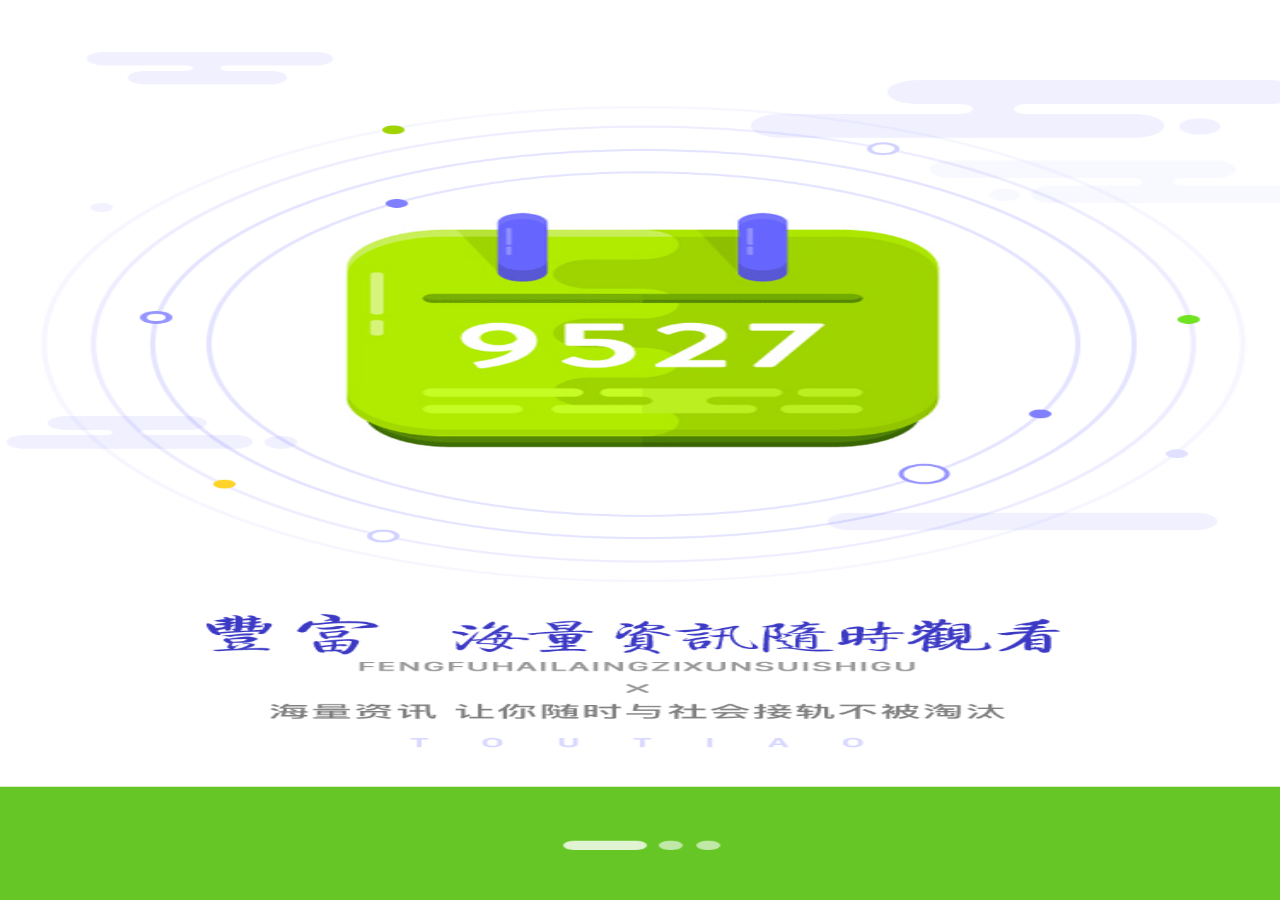
<file: index.html>
<!DOCTYPE html>
<html lang="en">
<head>
  <meta charset="utf-8">
  <title>Swiper demo</title>
  <meta name="viewport" content="width=device-width, initial-scale=1, minimum-scale=1, maximum-scale=1">

  <!-- Link Swiper's CSS -->
  <link rel="stylesheet" href="css/swiper.min.css">

  <!-- Demo styles -->
  <style>
    html, body {
      position: relative;
      height: 100%;
    }
    body {
      background: #eee;
      font-family: Helvetica Neue, Helvetica, Arial, sans-serif;
      font-size: 14px;
      color:#000;
      margin: 0;
      padding: 0;
    }
    .swiper-container {
      width: 100%;
      height: 100%;
    }
    .swiper-slide {
      text-align:center;
      font-size: 18px;
      background: #fff;

      /* Center slide text vertically */
      display: -webkit-box;
      display: -ms-flexbox;
      display: -webkit-flex;
      display: flex;
      -webkit-box-pack: center;
      -ms-flex-pack: center;
      -webkit-justify-content: center;
      justify-content: center;
      -webkit-box-align: center;
      -ms-flex-align: center;
      -webkit-align-items: center;
      align-items: center; }
    h1{
    	color: red;
    } 
    img{
    	width: 100%; height: 100%;
    }
      
   
  </style>
</head>
<body>
  <!-- Swiper -->
  <div class="swiper-container">
    <div class="swiper-wrapper">
      <div class="swiper-slide">
      	<img  src="img/images/1_03.png" alt="" />
      </div>
      <div class="swiper-slide">
      	<img  src="img/images/首页_06.png" alt="" />
      </div>
      <div class="swiper-slide">
      	<a href="shouye.html"><h1>点击进入</h1></a>
      </div>
    </div>
    <!-- Add Pagination -->
    <div class="swiper-pagination"></div>
  </div>

  <!-- Swiper JS -->
  <script src="js/swiper.min.js"></script>

  <!-- Initialize Swiper -->
  <script>
  	 
		var mySwiper = new Swiper('.swiper-container', {
			autoplay: 3000,//可选选项，自动滑动
			effect : 'slide',
			loop : true,
		});

  	
  	
//  var swiper = new Swiper('.swiper-container', {
//    pagination: {
//      el: '.swiper-pagination',
//      dynamicBullets: true,
//    },
//  });
  </script>
</body>
</html>
</file>
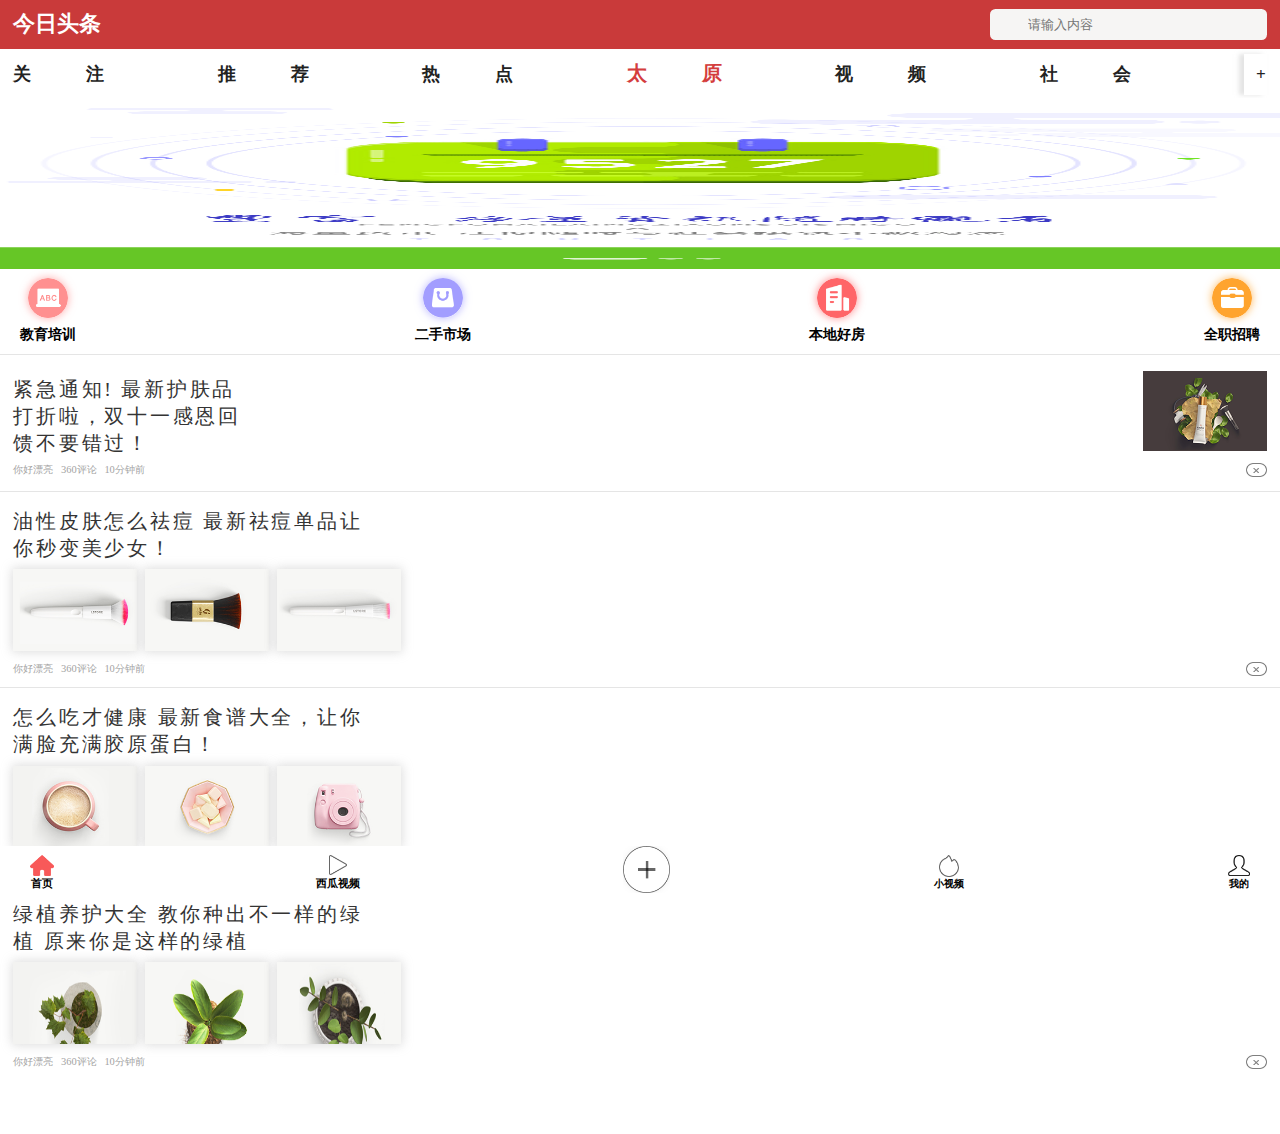
<file: shouye.html>
<!DOCTYPE html>
<html lang="en">
<head>
	<meta charset="UTF-8">
	<title>今日头条首页</title>
	<meta name="viewport" content="width=device-width,initial-scale=1.0,maximum-scale=1.0,minimum-scale=1.0,user-scalable=0">
	<link rel="stylesheet" href="css/public.css">
	<link rel="stylesheet" href="css/media.css">
	<link rel="stylesheet" href="css/index.css">

	<link rel="stylesheet" href="css/swiper.min.css">
	<script src="js/swiper.min.js"></script>
</head>
<body>
	<!-- 头部开始 -->
	<header>
		<h1 class="head-title">今日头条</h1>
		<div class="head-search">
			<input type="text" placeholder="请输入内容">
			<div class="search-btn">&#xe998;</div>
		</div>
	</header>
	<!-- 头部结束 -->


	<!-- 导航开始 -->
	<nav>
		<a href="">关注</a>
		<a href="dierye.html">推荐</a>
		<a href="">热点</a>
		<a href="" class="nav-active">太原</a>
		<a href="">视频</a>
		<a href="">社会</a>
		<a href="" class="nav-more">+</a>
	</nav>
	<!-- 导航结束 -->

	<!-- banner开始 -->
	<div class="banner">
		<div class="swiper-container">
    		<div class="swiper-wrapper">
			    <div class="swiper-slide">
			      	<img width: 100%; height: 100%; src="img/images/1_03.png" alt="" />
			    </div>
			    <div class="swiper-slide">
			      	<img width: 100%; height: 100%; src="img/images/首页_06.png" alt="" />
			    </div>
			    <div class="swiper-slide">Slide 3</div>
		    </div>
	    <!-- Add Pagination -->
	    <div class="swiper-pagination"></div>
	 </div>

	<!-- Swiper JS -->
	<script src="js/swiper.min.js"></script>

	  <!-- Initialize Swiper -->
	<script>
	    var mySwiper = new Swiper('.swiper-container', {
			autoplay: 3000,//可选选项，自动滑动
			effect : 'slide',
			loop : true,
		});
	</script>
 	</div>
	<!-- banner结束 -->

	<!-- 九宫格开始 -->
	<ul class="category">
		<li>
			<img src="img/jiugg_03.png" alt="">
			<h1>教育培训</h1>
		</li>
		<li>
			<img src="img/jiugg2_03_03.png" alt="">
			<h1>二手市场</h1>
		</li>
		<li>
			<img src="img/jiugg3_03_03_03.png" alt="">
			<h1>本地好房</h1>
		</li>
		<li>
			<img src="img/jiugg4_03_03_03_03.png" alt="">
			<h1>全职招聘</h1>
		</li>
	</ul>
	<!-- 九宫格结束 -->


	<!-- 紧急通知开始 -->
	<div class="jinji">
		<div class="jinji-shang">
			<div class="jinji-shang-1">
				<p>紧急通知! 最新护肤品打折啦，双十一感恩回馈不要错过！</p>
			</div>
			<img src="img/jinji-shang-2.png" alt="" class="jinji-shang-2">
		</div>
		<div class="jinji-xia">
			<div class="jinji-xia-1">
				<span>你好漂亮</span>
				<span>360评论</span>
				<span>10分钟前</span>
			</div>
			<div class="jinji-xia-2">
				<img src="img/jinji-xia-2_03.png" alt="">
			</div>
		</div>
	</div>
	<!-- 紧急通知结束 -->


	<!-- 油性皮肤开始 -->
	<div class="jinji youxing">
		<div class="youxing-shang">
			<p>油性皮肤怎么祛痘 最新祛痘单品让你秒变美少女！</p>
		</div>
		<div class="youxing-middle">
			<img src="img/youxing1_03.png" alt="" class="yx1">
			<img src="img/youxing2_03_03.png" alt="">
			<img src="img/youxing3_03_03_03.png" alt="">
		</div>
		<div class="jinji-xia youxing-xia">
			<div class="jinji-xia-1">
				<span>你好漂亮</span>
				<span>360评论</span>
				<span>10分钟前</span>
			</div>
			<div class="jinji-xia-2">
				<img src="img/jinji-xia-2_03.png" alt="">
			</div>
		</div>
	</div>
	<!-- 油性皮肤结束 -->


	<!-- 怎么吃开始 -->
	<div class="jinji youxing">
		<div class="youxing-shang">
			<p>怎么吃才健康  最新食谱大全，让你满脸充满胶原蛋白！</p>
		</div>
		<div class="youxing-middle">
			<img src="img/zenmechi1_03.png" alt="" class="yx1">
			<img src="img/zenmechi2_03_03.png" alt="">
			<img src="img/zenmechi3_03_03_03.png" alt="">
		</div>
		<div class="jinji-xia youxing-xia">
			<div class="jinji-xia-1">
				<span>你好漂亮</span>
				<span>360评论</span>
				<span>10分钟前</span>
			</div>
			<div class="jinji-xia-2">
				<img src="img/jinji-xia-2_03.png" alt="">
			</div>
		</div>
	</div>
	<!-- 怎么吃结束 -->

	<!-- 绿植养护开始 -->
	<div class="jinji youxing lvzhi">
		<div class="youxing-shang">
			<p>绿植养护大全 教你种出不一样的绿植 原来你是这样的绿植</p>
		</div>
		<div class="youxing-middle">
			<img src="img/lvzhi1_03.png" alt="" class="yx1">
			<img src="img/lvzhi2_03_03.png" alt="">
			<img src="img/lvzhi3_03_03_03.png" alt="">
		</div>
		<div class="jinji-xia youxing-xia">
			<div class="jinji-xia-1">
				<span>你好漂亮</span>
				<span>360评论</span>
				<span>10分钟前</span>
			</div>
			<div class="jinji-xia-2">
				<img src="img/jinji-xia-2_03.png" alt="">
			</div>
		</div>
	</div>
	<!-- 绿植养护结束 -->


	<!-- 底部tab栏开始 -->
	<ul class="tab">
		<li>
			<img src="img/tab1_03.png" alt="">
			<h1>首页</h1>
		</li>
		<li>
			<img src="img/tab2_03_09.png" alt="">
			<h1>西瓜视频</h1>
		</li>
		<li>
			<img src="img/tab3_03.png" alt="">	
		</li>
		<li>
			<img src="img/tab4_03_09.png" alt="">
			<h1>小视频</h1>
		</li>
		<li>
			<img src="img/tab5_03_15.png" alt="">
			<h1>我的</h1>
		</li>
	</ul>
	<!-- 底部tab栏结束 -->
</body>
</html>
</file>
<file: css/public.css>
*{
	margin: 0;
	text-decoration: none;
	padding: 0;/* 清除ul的默认格式 */
	list-style: none;
	box-sizing: border-box;   /* 只解析到内容，加了padding之后无需更改盒子大小 */
}
/* img默认有border大小，需要清除 */
img{
	border: 0;
	display: block;
}
</file>
<file: css/media.css>
html {
  font-size: 100px;
}
@media screen and (min-width: 320px) {    /* @media动态监测设备大小 */
  html {
    font-size: 42.66667px;
  }
}

@media screen and (min-width: 360px) {
  html {
    font-size: 48px;
  }
}

@media screen and (min-width: 375px) {
  html {
    font-size: 50px;
  }
}

@media screen and (min-width: 412px) {
  html {
    font-size: 54.93333px;
  }
}

@media screen and (min-width: 414px) {
  html {
    font-size: 55.2px;
  }
}

body {
  font-size: 16px;
}
</file>
<file: css/index.css>
@font-face {
  font-family: 'iconfont';  /* project id 532541 */
  src: url('https://at.alicdn.com/t/font_532541_6xkdsh39ejm26gvi.eot');
  src: url('https://at.alicdn.com/t/font_532541_6xkdsh39ejm26gvi.eot?#iefix') format('embedded-opentype'),
  url('https://at.alicdn.com/t/font_532541_6xkdsh39ejm26gvi.woff') format('woff'),
  url('https://at.alicdn.com/t/font_532541_6xkdsh39ejm26gvi.ttf') format('truetype'),
  url('https://at.alicdn.com/t/font_532541_6xkdsh39ejm26gvi.svg#iconfont') format('svg');
}
header{
	width: 100%;
	height: 0.88rem;
	background-color: #c93a3a;
	padding: 0 0.24rem;
	position: fixed;
	top: 0;
}
.head-title{
	font-size: 0.4rem;
	color: #fff;
	line-height: 0.88rem;
	float: left;
}
.head-search{
	width: 5.01rem;
	height: 0.57rem;
	float: right;
	margin-top: .155rem;
	position: relative;    /* 不能影响他原来的位置 */
}
.head-search input{
	width: 100%;
	height: 100%;
	border: 0;
	border-radius: 0.1rem;
	background-color: #f6f5f4;
	padding-left: .68rem;
}
.search-btn{
	width: .24rem;
	height: .24rem;
	position: absolute;
	left: .21rem;
	top: 0.09rem;
	bottom: 0.19rem;
	margin: auto;
	font-family: 'iconfont';
	color: #626262;
}
.banner{
	height: 3.1rem;
	width: 100%;
	background-color: yellow;
	margin-top: 1.77rem;
}
.banner img{
	height: 3.1rem;
	width: 100%;
}

/* 紧急开始 */
.jinji{
	height: 2.48rem;
	width: 100%;
	padding: 0 .24rem;
	border-top: 0.02rem solid #e5e5e5;
}
.jinji-shang{
	height: 1.46rem;
	margin-top: .29rem;
}
.jinji-shang-1{
	width: 4.3rem;
	font-size: .36rem;
	margin-top: 0.09rem;
	float: left;
	color: #343434;
	letter-spacing: 0.05rem;
}
.jinji-shang-2{
	float: right;
	width: 2.24rem;
	height: 1.46rem;
}
.jinji-xia{
	margin-top: .21rem;
}
.jinji-xia-1{
	height: 100%;
	background-color: white;
	font-size: 0.19rem;
	color: #a3a3a3;
	width: 3.29rem;
	
}
.jinji-xia-1 span{
	margin-right: 0.14rem;
	float: left;
}
.jinji-xia-2 img{
	float: right;
	width: .37rem;
	height: 100%;
}
/* 紧急结束 */

.youxing{
	margin: 0;
	height: 3.56rem;
	width: 100%;
}
.youxing-shang{
	margin-top: .29rem;
	font-size: .36rem;
	color: #343434;
	width: 6.65rem;
	letter-spacing: 0.05rem;
}
.youxing-middle{
	width: 100%;
	height: 1.47rem;
	margin-top: 0.14rem;
}
.youxing-middle img{
	width: 2.24rem;
	height: 1.47rem;
	float: left;
	margin-left: 0.15rem;
	box-shadow: 0 0 0.18rem 0.01rem rgba(208, 208, 208, 0.75)
}
.yx1{
	margin: 0!important;
}


/* 导航开始  */
nav{
	height: .89rem;
	width: 100%;
	padding: 0 .24rem;
	line-height: 0.89rem;
	text-align: justify; 
	position: fixed;
	top: 0.88rem; 
	background-color: rgba(255, 255, 255, 1)
}
nav:after{    /* 实现一个标签 ,解决两端对齐，仅限于内容全是文字的时候*/
	content: "";
	display: inline-block;
	width: 100%;
	font-size: 0;
	line-height: 0;
}
nav a{
	font-size: .32rem;
	font-weight: bold;
	color: #222222;
	letter-spacing: .02rem;
}
.nav-active{
	color: #d43d3d;
	font-size: 0.37rem;
}
.nav-more{
	font-size: 0.31rem;
	padding: .2rem 0 0.2rem .21rem;
	box-shadow: -0.09rem 0 .08rem rgba(210, 210, 210, .6);
}
/* 导航结束  */



/* 九宫格开始 */
.category{
	height: 1.54rem;
	padding: 0 .24rem;
	display: flex;
	flex-wrap: wrap;
	justify-content: space-between;
	align-items: center;
}
.category li{
	width: 1.26rem;
	height: 1.20rem;
	display: flex;
	flex-wrap: wrap;
	justify-content: center;
	align-content: space-between;
}
.category li img{
	width: .72rem;
	height: .72rem;
	border-radius: 1rem;
}
.category li h1{
	font-size: .26rem;
}
.category li:nth-child(1) img{
	box-shadow: 0rem 0 .16rem rgba(255, 144, 144, .75);
}
.category li:nth-child(2) img{
	box-shadow: 0rem 0 .16rem rgba(162, 157, 255, .75);
}
.category li:nth-child(3) img{
	box-shadow: 0rem 0 .16rem rgba(255, 101, 104, .75);
}
.category li:nth-child(4) img{
	box-shadow: 0rem 0 .16rem rgba(255, 164, 46, .75);
}
/* 九宫格结束 */


.lvzhi{
	margin-bottom: .98rem;
}

/* 底部tab栏开始 */
.tab{
	height: 0.98rem;
	width: 100%;
	padding: 0 .55rem;
	position: fixed;
	bottom: 0;
	z-index: 999;
	display: flex;
	flex-wrap: wrap;
	justify-content: space-between;
	align-items: center;
	background-color: white;
}
.tab li{
	display: flex;
	flex-wrap: wrap;
	justify-content: center;
	align-content: space-between;
}
.tab li:nth-child(1){
	width: .42rem;
	height: .66rem;
}
.tab li:nth-child(1) img{
	width: .42rem;
	height: .39rem;
}
.tab li:nth-child(1) h1{
	font-size: .2rem;
}


.tab li:nth-child(2){
	width: .81rem;
	height: .66rem;
}
.tab li:nth-child(2) img{
	width: .33rem;
	height: .37rem;
}
.tab li:nth-child(2) h1{
	font-size: .2rem;
}


.tab li:nth-child(3){
	width: .87rem;
	height: .87rem;
	align-self: flex-start;
}
.tab li:nth-child(3) img{
	width: .85rem;
	height: .85rem;
}


.tab li:nth-child(4){
	width: .6rem;
	height: .66rem;
}
.tab li:nth-child(4) img{
	width: .36rem;
	height: .40rem;
}
.tab li:nth-child(4) h1{
	font-size: .19rem;
}



.tab li:nth-child(5){
	width: .4rem;
	height: .64rem;
}
.tab li:nth-child(5) img{
	width: .4rem;
	height: .38rem;
}
.tab li:nth-child(5) h1{
	font-size: .18rem;
}





.item1{
	width: 100%;
	height: 1.78rem;
	padding: 0 .24rem;
	margin-top: 1.77rem;
}
.item1-01{
	margin-top: 0;
	height: 0.84rem;
}
.item1-01 .jinji-shang-1{
	width: 100%;
	margin-top: 0.05rem;
}
.item1-01-01{
	margin-top: 0.36rem!important;
}
.item-02{
	margin-top: 0;
}
</file>
